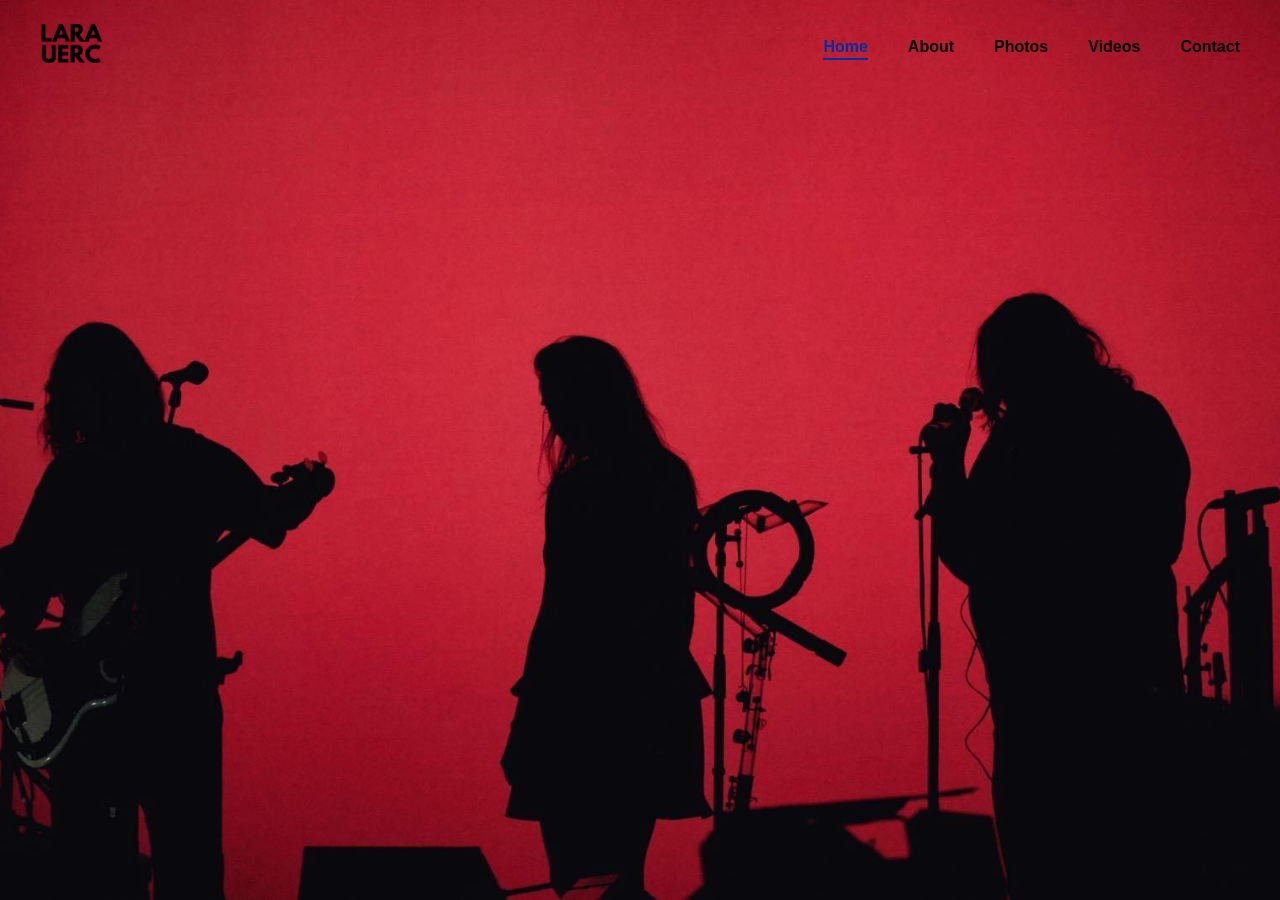
<file: index.html>
<!DOCTYPE html>
<html lang="pt-PT">
<head>
    <meta charset="UTF-8">
    <meta name="viewport" content="width=device-width, initial-scale=1.0">
    <title>Photography Portfolio</title>
	<link rel="stylesheet" href="Css/style.css">
</head>
<body>
    <nav class="navbar">
        <div class="logo">
            <a href="index.html">
                <img src="Assets/larauerc.png" alt="Logo">
            </a>
        </div>
        <ul class="nav-menu">
            <li><a href="index.html" class="active">Home</a></li>
            <li><a href="about.html">About</a></li>
            <li><a href="photos.html">Photos</a></li>
			<li><a href="videos.html">Videos</a></li>
            <li><a href="contact.html">Contact</a></li>
        </ul>
        <div class="hamburger">
            <span></span>
            <span></span>
            <span></span>
        </div>
    </nav>

    <!-- Hero Section - Imagem Única -->
    <section class="hero">
        <div class="slideshow-container">
            <!-- Imagem Principal -->
            <div class="slide active">
                <img src="Assets/Profile_01.jpeg" alt="Hero Image">
            </div>

            <!-- SLIDESHOW DESATIVADO - Comentado para uso futuro -->
            <!-- 
            <div class="slide fade">
                <img src="Assets/Imagens/02.png" alt="Slide 2">
            </div>
            <div class="slide fade">
                <img src="Assets/Imagens/03.jpg" alt="Slide 3">
            </div>
            <div class="slide fade">
                <img src="Assets/Imagens/04.jpg" alt="Slide 4">
            </div>

            <!-- Indicador com Setas -->
            <!--
            <div class="slide-indicator">
                <a class="arrow-prev" onclick="changeSlide(-1)">
                    <img src="Assets/Imagens/Seta-02.png" alt="Anterior">
                </a>
                <span id="current-slide">1</span> / <span id="total-slides">4</span>
                <a class="arrow-next" onclick="changeSlide(1)">
                    <img src="Assets/Imagens/Seta-03.png" alt="Próximo">
                </a>
            </div>

            <!-- Dots (Pontos de navegação) -->
            <!--
            <div class="dots">
                <span class="dot" onclick="goToSlide(0)"></span>
                <span class="dot" onclick="goToSlide(1)"></span>
                <span class="dot" onclick="goToSlide(2)"></span>
                <span class="dot" onclick="goToSlide(3)"></span>
            </div>
            -->
        </div>
    </section>

    <script src="js/script.js"></script>
</body>
</html>
</file>
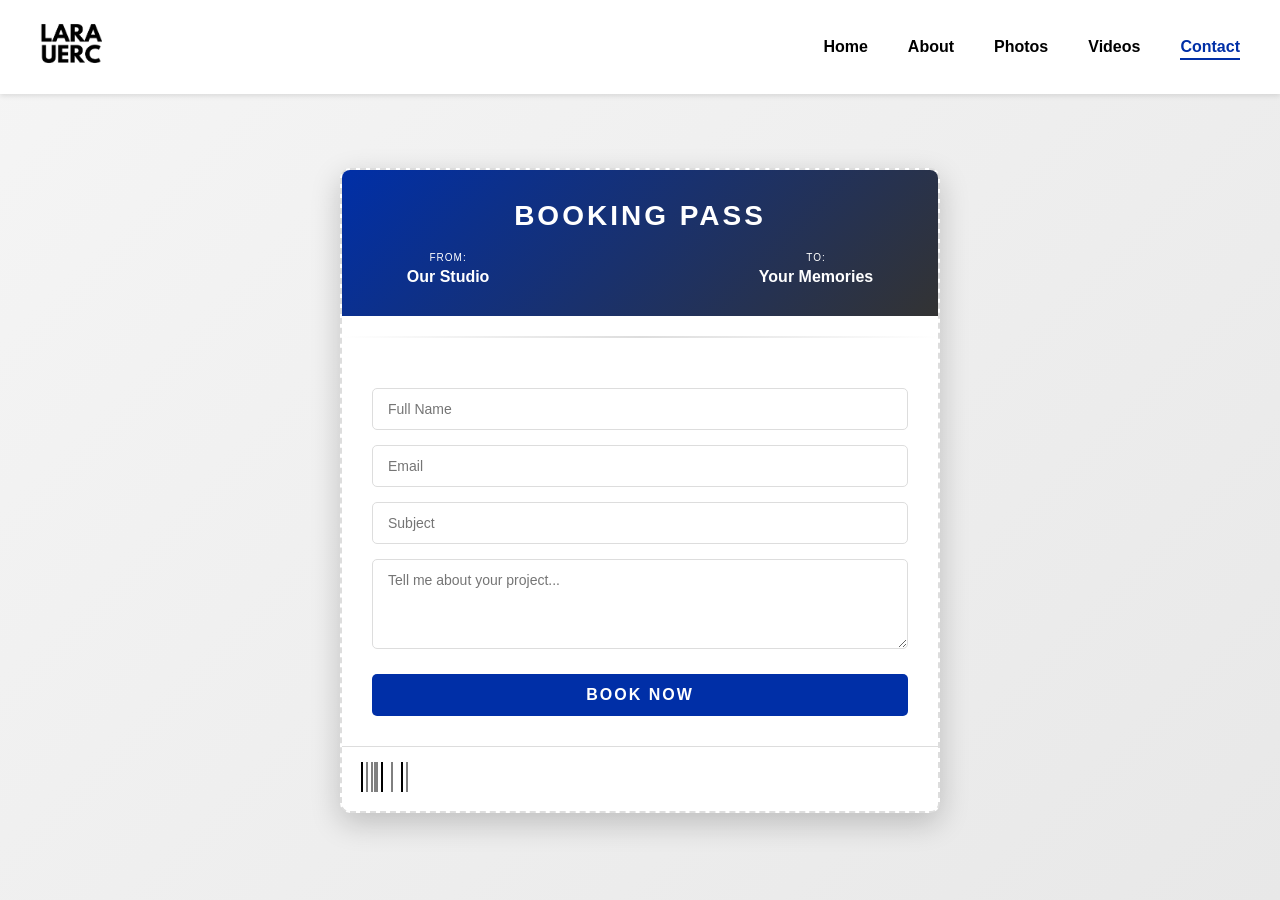
<file: contact.html>
<!DOCTYPE html>
<html lang="pt-PT">
<head>
    <meta charset="UTF-8">
    <meta name="viewport" content="width=device-width, initial-scale=1.0">
    <title>Contact - Photography Portfolio</title>
    <link rel="stylesheet" href="Css/style.css">
</head>
<body>
    <nav class="navbar">
        <div class="logo"> <a href="index.html">
            <img src="Assets/larauerc.png" alt="Logo">
			</a>
        </div>
        <ul class="nav-menu">
            <li><a href="index.html">Home</a></li>
            <li><a href="about.html">About</a></li>
            <li><a href="photos.html">Photos</a></li>
			<li><a href="videos.html">Videos</a></li>
            <li><a href="contact.html" class="active">Contact</a></li>
        </ul>
        <div class="hamburger">
            <span></span>
            <span></span>
            <span></span>
        </div>
    </nav>

    <section class="page-section contact-section">
        <div class="boarding-pass">
            <div class="pass-top">
                <div class="pass-header">
                    <h2>BOOKING PASS</h2>
                </div>
                <div class="pass-info">
                    <div class="info-box">
                        <span class="label">FROM:</span>
                        <span class="value">Our Studio</span>
                    </div>
                    <div class="info-box">
                        <span class="label">TO:</span>
                        <span class="value">Your Memories</span>
                    </div>
                </div>
            </div>


            <div class="pass-divider"></div>

			<div class="pass-form">
				<form id="contactForm" action="https://api.web3forms.com/submit" method="POST">
					<input type="hidden" name="access_key" value="85f5d4eb-d4e0-4180-8f92-464af1658498">

					<input class="form-group" type="text" name="name" placeholder="Full Name" required>

					<input class="form-group" type="email" name="email" placeholder="Email" required>
					<input class="form-group" type="text" name="assunto" placeholder="Subject" required>
					<textarea
						class="form-group"
						name="message"
						placeholder="Tell me about your project..."
						rows="4"
						required
					></textarea>

					<button type="submit" class="submit-btn">BOOK NOW</button>
				</form>
			</div>

            <div class="pass-barcode">
                <svg height="30" width="100%">
                    <line x1="5" y1="0" x2="5" y2="50" stroke="black" stroke-width="2"/>
                    <line x1="10" y1="0" x2="10" y2="50" stroke="black" stroke-width="1"/>
                    <line x1="15" y1="0" x2="15" y2="50" stroke="black" stroke-width="1"/>
                    <line x1="18" y1="0" x2="18" y2="50" stroke="black" stroke-width="1"/>
                    <line x1="20" y1="0" x2="20" y2="50" stroke="black" stroke-width="1"/>
                    <line x1="25" y1="0" x2="25" y2="50" stroke="black" stroke-width="2"/>
                    <line x1="35" y1="0" x2="35" y2="50" stroke="black" stroke-width="1"/>
                    <line x1="45" y1="0" x2="45" y2="50" stroke="black" stroke-width="2"/>
                    <line x1="50" y1="0" x2="50" y2="50" stroke="black" stroke-width="1"/>
                </svg>
            </div>
        </div>
    </section>

    <script src="js/script.js"></script>
</body>
</html>
</file>
<file: Css/style.css>
@charset "utf-8";
/* CSS Document */

* {
    margin: 0;
    padding: 0;
    box-sizing: border-box;
}

:root {
    /* ===== CORES PRINCIPAIS ===== */
    --primary-color: #002FA7;
    --secondary-color: #ffffff;
    --text-color: #333;
    --light-bg: #f5f5f5;
    --border-color: #ddd;
    
    /* ===== CORES NAVBAR ===== */
    --navbar-bg: transparent;
    --navbar-text: #000;
    --navbar-hover: #002FA7;
    --navbar-active: #002FA7;
}

html, body {
    height: 100%;
    width: 100%;
    font-family: 'Segoe UI', Tahoma, Geneva, Verdana, sans-serif;
    background-color: white;
}

/* ========== NAVBAR ========== */
.navbar {
    display: flex;
    justify-content: space-between;
    align-items: center;
    padding: 20px 40px;
    background-color: var(--navbar-bg);
    position: fixed;
    top: 0;
    width: 100%;
    z-index: 1001;
    box-shadow: none;
    transition: all 0.3s ease;
}

.logo img {
    height: 50px;
    width: auto;
}

.nav-menu {
    display: flex;
    list-style: none;
    gap: 40px;
}

.nav-menu a {
    text-decoration: none;
    color: var(--navbar-text);
    font-weight: bold;
    font-size: 16px;
    transition: color 0.3s ease;
    position: relative;
}

.nav-menu a:hover {
    color: var(--navbar-hover);
}

.nav-menu a.active {
    color: var(--navbar-active);
}

.nav-menu a.active::after {
    content: '';
    position: absolute;
    bottom: -5px;
    left: 0;
    width: 100%;
    height: 2px;
    background-color: var(--navbar-active);
}

.hamburger {
    display: none;
    flex-direction: column;
    cursor: pointer;
}

.hamburger span {
    width: 25px;
    height: 3px;
    background-color: var(--navbar-text);
    margin: 5px 0;
    transition: 0.3s;
}

/* ========== NAVBAR NAS PÁGINAS INTERNAS ========== */
body:has(.page-section) .navbar {
    background-color: white;
    box-shadow: 0 2px 5px rgba(0,0,0,0.1);
}

body:has(.page-section) .nav-menu a {
    color: #000;
}

body:has(.page-section) .nav-menu a:hover {
    color: var(--primary-color);
}

body:has(.page-section) .nav-menu a.active {
    color: var(--primary-color);
}

body:has(.page-section) .nav-menu a.active::after {
    content: '';
    position: absolute;
    bottom: -5px;
    left: 0;
    width: 100%;
    height: 2px;
    background-color: var(--primary-color);
}

body:has(.page-section) .hamburger span {
    background-color: #000;
}

/* ========== HERO/HOMEPAGE ========== */
.hero {
    height: 100vh;
    width: 100%;
    padding-top: 0;
    display: flex;
    align-items: center;
    justify-content: center;
    overflow: hidden;
    position: fixed;
    top: 0;
    left: 0;
    z-index: 1;
}

.slideshow-container {
    width: 100%;
    height: 100%;
    position: relative;
    background-color: #000;
}

.slide {
    display: none;
    width: 100%;
    height: 100%;
    position: absolute;
    top: 0;
    left: 0;
}

.slide.active {
    display: block;
}

.slide img {
    width: 100%;
    height: 100%;
    object-fit: cover;
}

/* SLIDESHOW DESATIVADO - Comentado para uso futuro */
/*
.slide.fade {
    animation: fade 1s ease-in-out;
}

@keyframes fade {
    from {
        opacity: 0;
    }
    to {
        opacity: 1;
    }
}

/* Indicador (01 / 04 com setas PNG) */
/*
.slide-indicator {
    position: absolute;
    bottom: 60px;
    left: 50%;
    transform: translateX(-50%);
    display: flex;
    align-items: center;
    gap: 30px;
    text-align: center;
    font-size: 20px;
    color: white;
    background-color: rgba(255, 255, 255, 0);
    padding: 15px 30px;
    border-radius: 30px;
    z-index: 100;
    white-space: nowrap;
}

.slide-indicator span {
    color: var(--secondary-color);
}

/* Setas PNG */
/*
.arrow-prev,
.arrow-next {
    cursor: pointer;
    border: none;
    background: none;
    padding: 0;
    display: flex;
    align-items: center;
    justify-content: center;
    transition: opacity 0.3s ease;
}

.arrow-prev img,
.arrow-next img {
    height: 15px;
    width: auto;
    transition: filter 0.3s ease;
}

.arrow-prev:hover img,
.arrow-next:hover img {
    filter: brightness(0.5) hue-rotate(100deg);
}

/* Dots (pontos) */
/*
.dots {
    position: absolute;
    bottom: 20px;
    left: 50%;
    transform: translateX(-50%);
    text-align: center;
    z-index: 100;
}

.dot {
    cursor: pointer;
    height: 12px;
    width: 12px;
    margin: 0 8px;
    background-color: rgba(255, 255, 255, 0.5);
    border-radius: 50%;
    display: inline-block;
    transition: background-color 0.3s ease;
}

.dot.active {
    background-color: var(--secondary-color);
}

.dot:hover {
    background-color: rgba(255, 255, 255, 0.8);
}
*/

/* ========== PAGE SECTIONS ========== */
/* Page Section com Scroll */
.page-section {
    display: flex;
    flex-direction: column;
    align-items: center;
    width: 100%;
    padding: 80px 20px 60px 20px;
    height: auto;
    margin-top: 0;
    position: relative;
}

.page-section h1 {
    width: 100%;
    text-align: center;
    margin-bottom: 40px;
    font-size: 36px;
    padding-top: 20px;
}

/* ========== MODAL (IMAGEM AMPLIADA) ========== */
.modal {
    display: none; /* Escondido por padrão */
    position: fixed;
    z-index: 2000; /* Fica acima da navbar (que tem 1001) */
    left: 0;
    top: 0;
    width: 100%;
    height: 100%;
    background-color: rgba(0, 0, 0, 0.9); /* Fundo preto semi-transparente */
    align-items: center;
    justify-content: center;
    cursor: zoom-out; /* Mostra a lupa de diminuir ao passar o rato no fundo */
}

.modal-content {
    margin: auto;
    display: block;
    max-width: 90%;
    max-height: 85vh; /* Garante que a foto não ultrapassa a altura do ecrã */
    object-fit: contain;
    border-radius: 4px;
    box-shadow: 0 4px 20px rgba(0, 0, 0, 0.5);
    
    /* Animação suave de abertura */
    animation: zoomIn 0.3s ease;
}

@keyframes zoomIn {
    from { transform: scale(0.9); opacity: 0; }
    to { transform: scale(1); opacity: 1; }
}

/* Botão de fechar (X) */
.close-modal {
    position: absolute;
    top: 30px;
    right: 40px;
    color: #fff;
    font-size: 40px;
    font-weight: bold;
    cursor: pointer;
    transition: 0.3s;
    user-select: none;
}

.close-modal:hover {
    color: var(--primary-color);
}

/* Ajuste para ecrãs pequenos */
@media (max-width: 768px) {
    .close-modal {
        top: 20px;
        right: 25px;
        font-size: 35px;
    }
}

/* ========== ABOUT PAGE ========== */
.about-section {
    padding-top: 140px;
    height: 100vh;
    display: flex;
    align-items: center;
    justify-content: center;
    position: relative;
    z-index: 1;
    overflow: hidden;
}

.about-background {
    position: absolute;
    top: 0;
    left: 0;
    width: 100%;
    height: 100%;
    background-size: cover;
    background-position: center;
    z-index: 0;
}

.about-background::after {
    content: '';
    position: absolute;
    top: 0;
    left: 0;
    width: 100%;
    height: 100%;
    background-color: rgba(255, 255, 255, 0.55);
    z-index: 1;
}

.about-image {
    width: 90%;
    max-width: 1000px;
    height: auto;
    border-radius: 10px;
    box-shadow: 0 10px 40px rgba(0,0,0,0);
    object-fit: cover;
    position: relative;
    z-index: 2;
}
/* ========== PASSPORT PAGE ========== */
.passport-container {
    width: 90%;
    max-width: 900px;
    height: 80vh;
    background-color: var(--primary-color);
    border-radius: 10px;
    overflow: hidden;
    box-shadow: 0 10px 40px rgba(0,0,0,0.3);
}

.passport-content {
    display: flex;
    height: 100%;
    color: white;
}

.passport-left {
    width: 35%;
    background: linear-gradient(135deg, var(--secondary-color), #c9a961);
    display: flex;
    flex-direction: column;
    align-items: center;
    justify-content: center;
    padding: 40px 20px;
    position: relative;
}

.passport-header {
    font-size: 18px;
    font-weight: bold;
    letter-spacing: 3px;
    margin-bottom: 30px;
    text-align: center;
    color: var(--primary-color);
}

.passport-photo {
    width: 150px;
    height: 180px;
    object-fit: cover;
    border: 3px solid var(--primary-color);
    margin-bottom: 20px;
}

.passport-seal {
    font-size: 40px;
    position: absolute;
    bottom: 30px;
    right: 20px;
    opacity: 0.5;
    color: var(--primary-color);
}

.passport-right {
    width: 65%;
    padding: 40px;
    display: flex;
    flex-direction: column;
    justify-content: center;
    gap: 25px;
}

.passport-entry {
    display: flex;
    flex-direction: column;
    gap: 5px;
}

.passport-entry.full {
    margin-bottom: 15px;
}

.passport-entry .label {
    font-size: 12px;
    font-weight: bold;
    letter-spacing: 2px;
    color: var(--secondary-color);
    text-transform: uppercase;
}

.passport-entry .value {
    font-size: 18px;
    color: white;
}

.bio-text {
    font-size: 14px;
    line-height: 1.6;
    color: white;
    margin-top: 10px;
}

/* ========== WORK PAGE ========== */
.work-section {
    padding-top: 120px;
}

.work-grid {
    display: grid;
    grid-template-columns: repeat(3, 1fr);
    gap: 30px;
    width: 90%;
    max-width: 1200px;
    height: 80vh;
}

.work-card {
    position: relative;
    overflow: hidden;
    border-radius: 10px;
    box-shadow: 0 5px 20px rgba(0,0,0,0.2);
    cursor: pointer;
    transition: transform 0.3s ease;
    text-decoration: none;
}

.work-card:hover {
    transform: scale(1.05);
}

.work-card img {
    width: 100%;
    height: 100%;
    object-fit: cover;
    transition: transform 0.3s ease;
}

.work-card:hover img {
    transform: scale(1.1);
}

.work-overlay {
    position: absolute;
    top: 0;
    left: 0;
    width: 100%;
    height: 100%;
    background: rgba(0,0,0,0.5);
    display: flex;
    align-items: center;
    justify-content: center;
    opacity: 0;
    transition: opacity 0.3s ease;
}

.work-card:hover .work-overlay {
    opacity: 1;
}

.work-overlay h3 {
    color: white;
    font-size: 32px;
    letter-spacing: 2px;
}

/* Gallery Grid - Masonry Layout */
.gallery-grid {
    column-count: 3;
    column-gap: 20px;
    margin: 40px auto;
    max-width: 1200px;
    width: 100%;
}

.gallery-grid img {
    width: 100%;
    height: auto;
    border-radius: 10px;
    cursor: pointer;
    transition: transform 0.3s ease;
    object-fit: cover;
    display: block;
    margin-bottom: 20px;
    break-inside: avoid;
}

.gallery-grid img:hover {
    transform: scale(1.05);
}

/* Reels Grid - 3 Colunas Vertical */
.reels-grid {
    display: grid;
    grid-template-columns: repeat(3, 1fr);
    gap: 20px;
    margin: 40px auto;
    max-width: 1200px;
    width: 100%;
}

.reel-container {
    aspect-ratio: 9 / 16;
    overflow: hidden;
    border-radius: 10px;
    background-color: #000;
}

.reel-container video {
    width: 100%;
    height: 100%;
    object-fit: cover;
    border-radius: 10px;
}

/* Back Link - Em Baixo */
.back-link {
    text-align: center;
    margin-top: 60px;
    padding-top: 40px;
    border-top: 1px solid #ddd;
    width: 100%;
}

.back-link a {
    color: #333;
    text-decoration: none;
    font-size: 16px;
    transition: color 0.3s ease;
}

.back-link a:hover {
    color: var(--primary-color);
}

/* ========== CONTACT PAGE ========== */
.contact-section {
    padding-top: 140px;
    background: linear-gradient(135deg, #f5f5f5, #e8e8e8);
    min-height: 100vh;
    display: flex;
    align-items: center;
    justify-content: center;
    position: relative;
    z-index: 1;
}

.boarding-pass {
    width: 90%;
    max-width: 600px;
    background: white;
    border: 2px dashed var(--border-color);
    border-radius: 10px;
    overflow: hidden;
    box-shadow: 0 10px 30px rgba(0,0,0,0.2);
}

.pass-top {
    background: linear-gradient(135deg, var(--primary-color), #333);
    color: white;
    padding: 30px;
    text-align: center;
}

.pass-header h2 {
    font-size: 28px;
    letter-spacing: 3px;
    margin-bottom: 20px;
}

.pass-info {
    display: flex;
    justify-content: space-around;
    gap: 200px;
}

.info-box {
    display: flex;
    flex-direction: column;
    gap: 5px;
}

.info-box .label {
    font-size: 10px;
    color: var(--secondary-color);
    letter-spacing: 1px;
}

.info-box .value {
    font-size: 16px;
    font-weight: bold;
}

.pass-divider {
    height: 2px;
    background: linear-gradient(to right, transparent, var(--border-color), transparent);
    margin: 20px 0;
}

.pass-form {
    padding: 30px;
}

.form-group {
    display: block;
    width: 100%;
    box-sizing: border-box;
    margin-bottom: 15px;
    padding: 12px 15px;
    border: 1px solid var(--border-color);
    border-radius: 5px;
    font-family: inherit;
    font-size: 14px;
    transition: border-color 0.3s ease;
}

.form-group:focus {
    border-color: var(--secondary-color);
}

.form-group input,
.form-group textarea {
    width: 100%;
    padding: 12px 15px;
    border: 1px solid var(--border-color);
    border-radius: 5px;
    font-family: inherit;
    font-size: 14px;
    transition: border-color 0.3s ease;
}

.form-group input:focus,
.form-group textarea:focus {
    outline: none;
    border-color: var(--secondary-color);
}

.submit-btn {
    width: 100%;
    padding: 12px;
    background: var(--primary-color);
    color: white;
    border: none;
    border-radius: 5px;
    font-size: 16px;
    font-weight: bold;
    letter-spacing: 2px;
    cursor: pointer;
    transition: background-color 0.3s ease;
    margin-top: 10px;
}

.submit-btn:hover {
    background-color: #071b4f;
    color: #ffffff;
}

.pass-barcode {
    background: white;
    padding: 15px;
    text-align: center;
    border-top: 1px solid var(--border-color);
}

/* ========== RESPONSIVO ========== */
@media (max-width: 1024px) {
    .nav-menu {
        gap: 20px;
    }

    .work-grid {
        grid-template-columns: repeat(2, 1fr);
        height: auto;
        gap: 20px;
    }

    .gallery-grid {
        column-count: 2;
    }

    .reels-grid {
        grid-template-columns: repeat(2, 1fr);
    }

    .passport-content {
        flex-direction: column;
    }

    .passport-left,
    .passport-right {
        width: 100%;
    }

    .passport-container {
        height: auto;
        max-width: 800px;
    }

    .about-image {
        max-width: 90%;
    }
}

@media (max-width: 768px) {
    .navbar {
        padding: 15px 20px;
    }

    .hamburger {
        display: flex;
    }

    .nav-menu {
        display: none;
        position: absolute;
        top: 70px;
        left: 0;
        width: 100%;
        flex-direction: column;
        background: white;
        padding: 20px;
        gap: 10px;
        box-shadow: 0 5px 10px rgba(0,0,0,0.1);
    }

    .nav-menu.active {
        display: flex;
    }

    .work-grid {
        grid-template-columns: 1fr;
        height: auto;
        min-height: 100vh;
    }

    .page-section {
        padding-top: 100px;
        height: auto;
        min-height: 100vh;
    }

    .page-section h1 {
        font-size: 24px;
    }

    .gallery-grid {
        column-count: 1;
    }

    .reels-grid {
        grid-template-columns: 1fr;
    }

    .boarding-pass {
        max-width: 90%;
    }

    .pass-info {
        flex-direction: column;
    }

    .about-image {
        max-width: 90%;
    }
}

@media (max-width: 480px) {
    .navbar {
        padding: 10px 15px;
    }

    .logo img {
        height: 35px;
    }

    .nav-menu {
        gap: 5px;
        padding: 15px;
    }

    .nav-menu a {
        font-size: 14px;
    }

    .passport-photo {
        width: 100px;
        height: 120px;
    }

    .passport-header {
        font-size: 14px;
    }

    .passport-entry .label {
        font-size: 10px;
    }

    .passport-entry .value {
        font-size: 14px;
    }

    .pass-header h2 {
        font-size: 20px;
    }

    .work-overlay h3 {
        font-size: 24px;
    }

    .about-image {
        max-width: 95%;
    }
}
</file>
